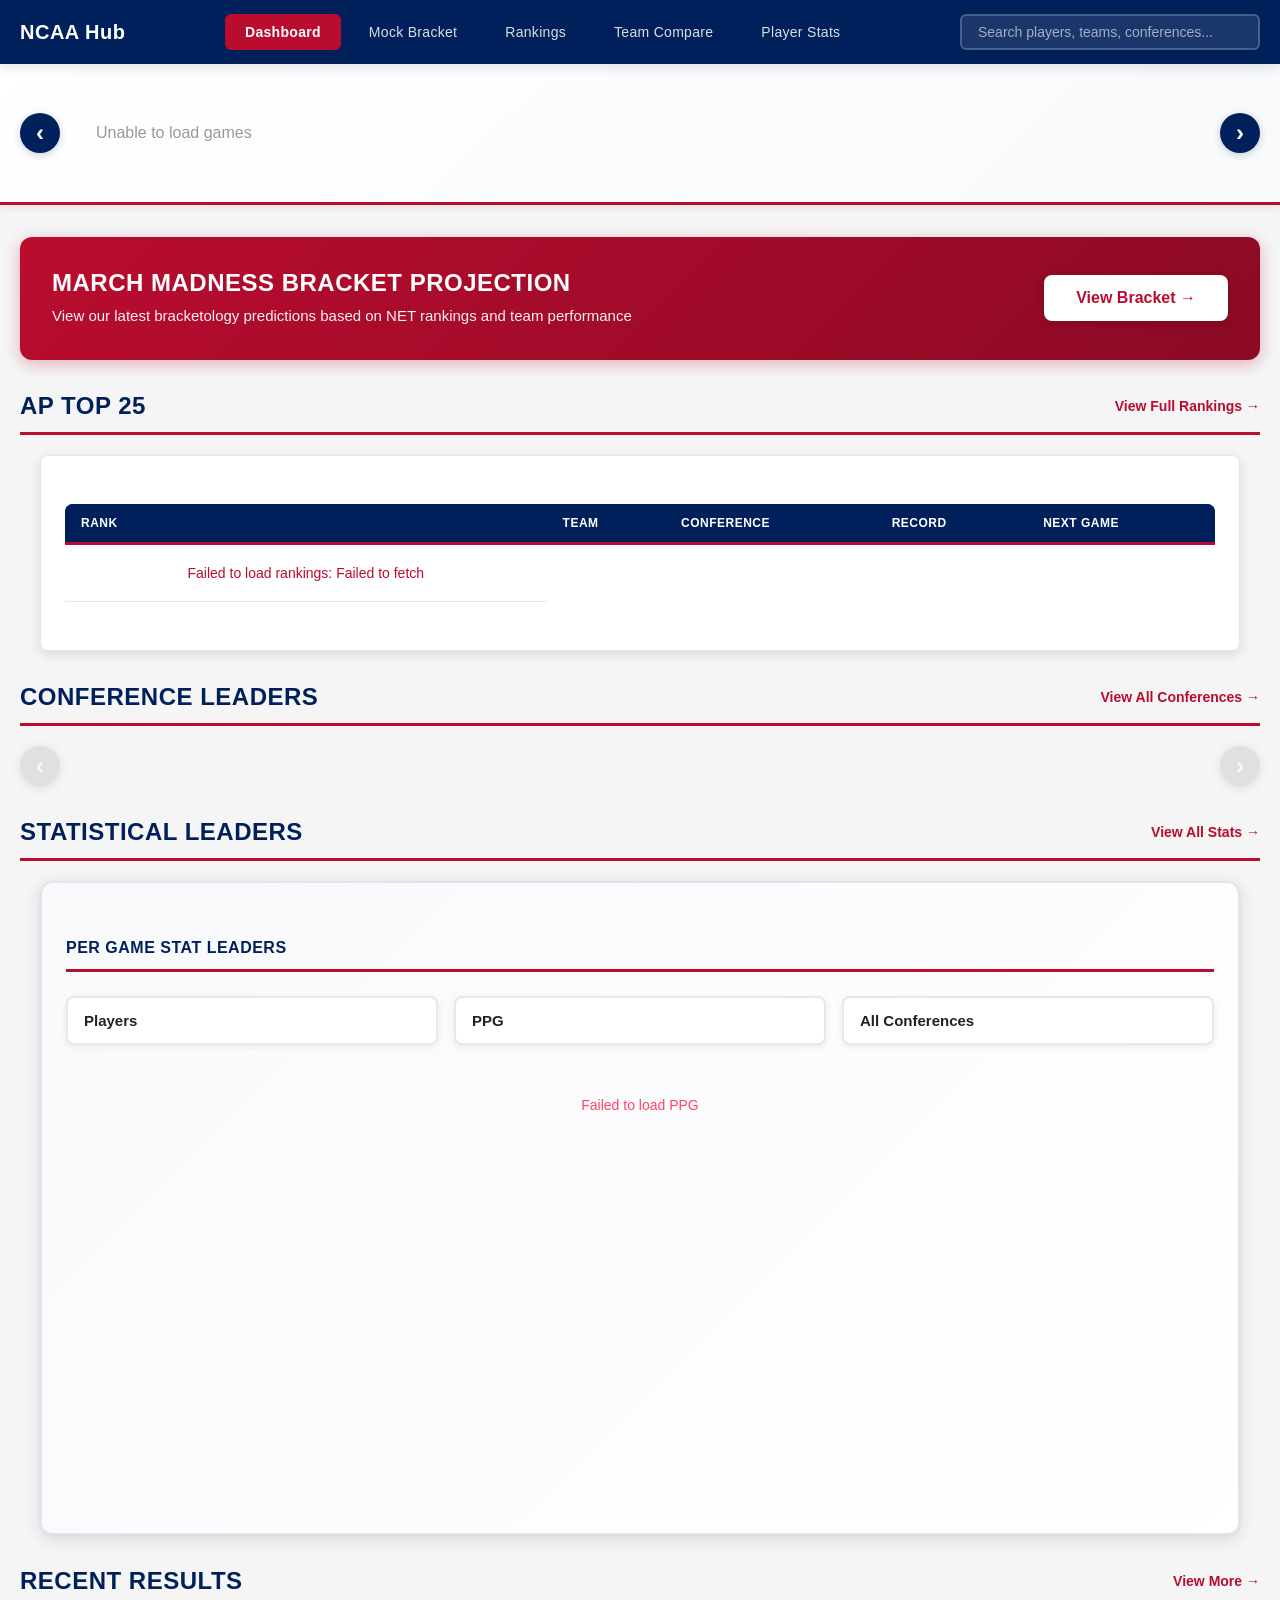
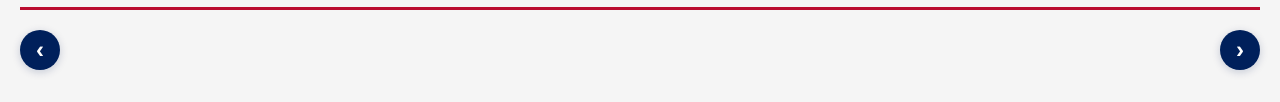
<file: public/index.html>
<!DOCTYPE html>
<html>
    <head>
        <meta charset="UTF-8">
        <meta name="viewport" content="width=device-width, initial-scale=1.0">
        <title>NCAA Division 1 Basketball 2025-26</title>
    </head>
    <body style="visibility: hidden;">
        <!-- Loading Overlay -->
        <div id="page-loading-overlay" class="page-loading-overlay">
            <div class="page-loading-content">
                <div class="page-loading-spinner"></div>
                <div class="page-loading-text">Loading dashboard...</div>
            </div>
        </div>

        <nav class="navbar">
            <div class="navbar-container">
                <div class="navbar-brand">
                    <span class="brand-text">NCAA Hub</span>
                </div>
                <div class="navbar-menu">
                    <a href="#" class="nav-item active">Dashboard</a>
                    <a href="#" id="bracket-link" class="nav-item">Mock Bracket</a>
                    <a href="#" class="nav-item">Rankings</a>
                    <a href="#" class="nav-item">Team Compare</a>
                    <a href="#" class="nav-item">Player Stats</a>
                </div>
                <div class="navbar-search">
                    <div class="unified-search-wrapper">
                        <input type="text" id="unified-search" placeholder="Search players, teams, conferences..." autocomplete="off">
                        <div id="unified-search-results" class="unified-dropdown"></div>
                    </div>
                </div>
            </div>
        </nav>

        <!-- Hero Section: Today's Games -->
        <div id="hero-section" class="hero-section">
            <div class="hero-container">
                <div class="games-scroll-wrapper">
                    <button class="scroll-arrow scroll-arrow-left" id="today-scroll-left">‹</button>
                    <div id="todays-games-container" class="todays-games-scroll"></div>
                    <button class="scroll-arrow scroll-arrow-right" id="today-scroll-right">›</button>
                </div>
            </div>
        </div>

        <!-- Bracketology Promo Card -->
        <div id="bracket-promo" class="bracket-promo-card">
            <div class="promo-content">
                <div class="promo-text">
                    <h3>March Madness Bracket Projection</h3>
                    <p>View our latest bracketology predictions based on NET rankings and team performance</p>
                </div>
                <button id="promo-bracket-btn" class="promo-button">View Bracket →</button>
            </div>
        </div>

        <!-- Top 25 Section with Header -->
        <div class="section-container">
            <div class="section-header">
                <div class="section-title-wrapper">
                    <h2 class="section-title">AP Top 25</h2>
                </div>
                <a href="#" class="view-all-link">View Full Rankings →</a>
            </div>
            <div id="top25-panel"></div>
        </div>

        <!-- Conference Standings Preview -->
        <div id="conference-preview" class="section-container">
            <div class="section-header">
                <div class="section-title-wrapper">
                    <h2 class="section-title">Conference Leaders</h2>
                </div>
                <a href="#" class="view-all-link">View All Conferences →</a>
            </div>
            <div class="games-scroll-wrapper">
                <button class="scroll-arrow scroll-arrow-left" id="conference-scroll-left">‹</button>
                <div id="conference-preview-grid" class="conference-scroll"></div>
                <button class="scroll-arrow scroll-arrow-right" id="conference-scroll-right">›</button>
            </div>
        </div>

        <!-- Top Players Section with Header -->
        <div class="section-container">
            <div class="section-header">
                <div class="section-title-wrapper">
                    <h2 class="section-title">Statistical Leaders</h2>
                </div>
                <a href="#" class="view-all-link">View All Stats →</a>
            </div>
            <div id="top-players-panel"></div>
        </div>

        <!-- Player Stats Promo Card (shown when carousel is hidden on small screens) -->
        <div id="player-stats-promo" class="player-stats-promo-card" style="display: none;">
            <div class="promo-content">
                <div class="promo-text">
                    <h3>Player Statistical Leaders</h3>
                    <p>View complete per-game stat leaders across all categories including points, assists, rebounds, and more</p>
                </div>
                <button id="promo-player-stats-btn" class="promo-button">View Player Stats →</button>
            </div>
        </div>

        <!-- Recent Games Section -->
        <div id="recent-games-section" class="section-container">
            <div class="section-header">
                <div class="section-title-wrapper">
                    <h2 class="section-title">Recent Results</h2>
                </div>
                <a href="#" class="view-all-link">View More →</a>
            </div>
            <div class="games-scroll-wrapper">
                <button class="scroll-arrow scroll-arrow-left" id="recent-scroll-left">‹</button>
                <div id="recent-games-container" class="recent-games-scroll"></div>
                <button class="scroll-arrow scroll-arrow-right" id="recent-scroll-right">›</button>
            </div>
        </div>

        <!-- Dynamic Content Areas -->
        <div id="pg_stats"></div>
        <div id="conference_standings" style="display: none;"></div>
        
        <!-- NET Rankings Section (Hidden by default) -->
        <div id="net-rankings-section" class="section-container" style="display: none;">
        </div>

        <link rel="stylesheet" href="./style.css?v=3">
        <script type="module" src="../src/main.js?v=3"></script>
    </body>
</html>
</file>
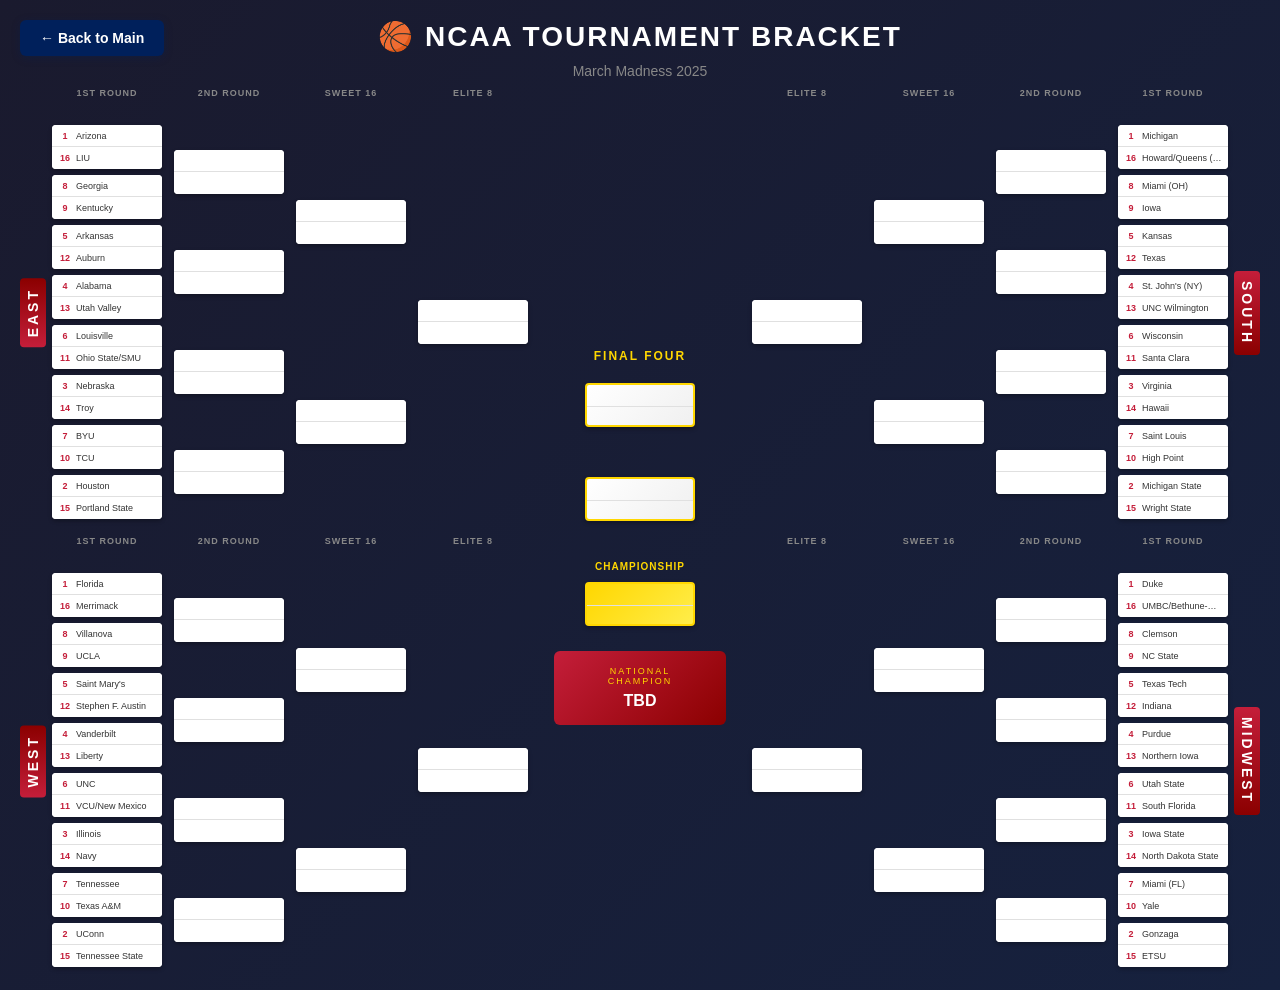
<file: public/bracket.html>
<!DOCTYPE html>
    <html>
    <head>
    <meta charset="UTF-8">
    <title>NCAA Tournament Bracket</title>
    <style>
    * {
        box-sizing: border-box;
        margin: 0;
        padding: 0;
    }

    body {
        font-family: 'Helvetica Neue', Arial, sans-serif;
        background: linear-gradient(135deg, #1a1a2e 0%, #16213e 100%);
        min-height: 100vh;
        padding: 20px;
        color: #fff;
    }

    h1 {
        text-align: center;
        font-size: 28px;
        font-weight: 700;
        margin-bottom: 10px;
        text-transform: uppercase;
        letter-spacing: 2px;
        color: #fff;
    }

    .subtitle {
        text-align: center;
        font-size: 14px;
        color: #888;
        margin-bottom: 25px;
    }

    .back-button {
        display: inline-block;
        position: absolute;
        top: 20px;
        left: 20px;
        padding: 10px 20px;
        background: #00205B;
        color: #FFFFFF;
        text-decoration: none;
        font-weight: 600;
        font-size: 14px;
        border-radius: 6px;
        transition: all 0.2s ease;
        box-shadow: 0 2px 8px rgba(0, 32, 91, 0.3);
    }

    .back-button:hover {
        background: #001740;
        transform: translateY(-2px);
        box-shadow: 0 4px 12px rgba(0, 32, 91, 0.4);
    }

    .bracket-container {
        display: flex;
        justify-content: center;
        align-items: center;
        gap: 0;
        max-width: 1800px;
        margin: 0 auto;
    }

    .side {
        display: flex;
        flex-direction: column;
        gap: 30px;
    }

    .region {
        display: flex;
        flex-direction: row;
        align-items: center;
    }

    .region-label {
        writing-mode: vertical-rl;
        text-orientation: mixed;
        font-weight: 700;
        font-size: 14px;
        text-transform: uppercase;
        letter-spacing: 3px;
        padding: 10px 5px;
        background: linear-gradient(180deg, #c41e3a, #8b0000);
        color: white;
        display: flex;
        align-items: center;
        justify-content: center;
        border-radius: 4px;
    }

    .region.left .region-label {
        transform: rotate(180deg);
    }

    .round {
        display: flex;
        flex-direction: column;
        justify-content: center;
        position: relative;
    }

    .round-header {
        text-align: center;
        font-size: 9px;
        font-weight: 600;
        text-transform: uppercase;
        color: #888;
        letter-spacing: 1px;
        position: absolute;
        top: -16px;
        left: 0;
        right: 0;
    }

    .game {
        background: #fff;
        border-radius: 4px;
        margin: 0 6px;
        box-shadow: 0 2px 4px rgba(0,0,0,0.3);
        width: 130px;
        height: 44px;
        flex-shrink: 0;
    }

    .team {
        display: flex;
        align-items: center;
        padding: 4px 6px;
        border-bottom: 1px solid #e0e0e0;
        height: 22px;
        color: #333;
        background: #fff;
    }

    .team:first-child {
        border-radius: 4px 4px 0 0;
    }

    .team:last-child {
        border-bottom: none;
        border-radius: 0 0 4px 4px;
    }

    .seed {
        min-width: 18px;
        width: 18px;
        font-weight: 700;
        font-size: 11px;
        color: #c41e3a;
        text-align: center;
        flex-shrink: 0;
    }

    .name {
        flex: 1;
        font-size: 11px;
        font-weight: 500;
        color: #333;
        white-space: nowrap;
        overflow: hidden;
        text-overflow: ellipsis;
        margin-left: 4px;
    }

    /* R64: 8 games, base spacing */
    .r64 {
        padding-top: 18px;
    }
    .r64 .game {
        margin-top: 3px;
        margin-bottom: 3px;
    }

    /* R32: 4 games, each centered between 2 R64 games */
    /* R64 block = 44 + 6 = 50px, so 2 blocks = 100px */
    /* R32 needs (100 - 44)/2 = 28px margin each side */
    .r32 {
        padding-top: 18px;
    }
    .r32 .game {
        margin-top: 28px;
        margin-bottom: 28px;
    }

    /* S16: 2 games, each centered between 2 R32 games */
    /* R32 block = 44 + 56 = 100px, so 2 blocks = 200px */
    /* S16 needs (200 - 44)/2 = 78px margin each side */
    .s16 {
        padding-top: 18px;
    }
    .s16 .game {
        margin-top: 78px;
        margin-bottom: 78px;
    }

    /* E8: 1 game, centered between 2 S16 games */
    /* S16 block = 44 + 156 = 200px, so 2 blocks = 400px */
    /* E8 needs (400 - 44)/2 = 178px margin each side */
    .e8 {
        padding-top: 18px;
    }
    .e8 .game {
        margin-top: 178px;
        margin-bottom: 178px;
    }

    /* Final Four section */
    .final-four {
        display: flex;
        flex-direction: column;
        justify-content: center;
        align-items: center;
        padding: 0 20px;
        min-width: 180px;
    }

    .ff-label {
        font-size: 12px;
        font-weight: 700;
        text-transform: uppercase;
        letter-spacing: 2px;
        margin-bottom: 20px;
        color: #ffd700;
        text-align: center;
    }

    .ff-matchups {
        display: flex;
        flex-direction: column;
        gap: 50px;
        align-items: center;
    }

    .ff-game {
        width: 150px;
        height: 44px;
        background: linear-gradient(135deg, #fff 0%, #f0f0f0 100%);
        border: 2px solid #ffd700;
        margin: 0;
    }

    .ff-game .team {
        background: transparent;
    }

    .championship {
        margin-top: 40px;
        text-align: center;
        display: flex;
        flex-direction: column;
        align-items: center;
    }

    .champ-label {
        font-size: 10px;
        font-weight: 700;
        text-transform: uppercase;
        letter-spacing: 1px;
        margin-bottom: 10px;
        color: #ffd700;
    }

    .championship-game {
        width: 150px;
        height: 44px;
        background: linear-gradient(135deg, #ffd700 0%, #ffed4a 100%);
        border: 2px solid #ffd700;
        margin: 0;
    }

    .championship-game .team {
        background: transparent;
    }

    .champion-box {
        margin-top: 25px;
        padding: 15px 30px;
        background: linear-gradient(135deg, #c41e3a, #8b0000);
        border-radius: 6px;
        text-align: center;
    }

    .champion-title {
        font-size: 9px;
        text-transform: uppercase;
        letter-spacing: 2px;
        color: #ffd700;
        margin-bottom: 6px;
    }

    .champion-name {
        font-size: 16px;
        font-weight: 700;
        color: #fff;
    }

    @media (max-width: 1400px) {
        .game {
            width: 110px;
        }
        .name {
            font-size: 9px;
        }
        .seed {
            font-size: 9px;
            min-width: 14px;
            width: 14px;
        }
    }
    </style>
    </head>
    <body>

    <a href="index.html" class="back-button">← Back to Main</a>
    <h1>🏀 NCAA Tournament Bracket</h1>
    <p class="subtitle">March Madness 2025</p>

    <div class="bracket-container">
        <!-- LEFT SIDE -->
        <div class="side">
            <div class="region left">
                <div class="region-label">East</div>
                <div class="round r64">
                    <div class="round-header">1st Round</div>
                    <div class="game">
                <div class="team"><span class="seed">1</span><span class="name">Arizona</span></div>
                <div class="team"><span class="seed">16</span><span class="name">LIU</span></div>
            </div>
<div class="game">
                <div class="team"><span class="seed">8</span><span class="name">Georgia</span></div>
                <div class="team"><span class="seed">9</span><span class="name">Kentucky</span></div>
            </div>
<div class="game">
                <div class="team"><span class="seed">5</span><span class="name">Arkansas</span></div>
                <div class="team"><span class="seed">12</span><span class="name">Auburn</span></div>
            </div>
<div class="game">
                <div class="team"><span class="seed">4</span><span class="name">Alabama</span></div>
                <div class="team"><span class="seed">13</span><span class="name">Utah Valley</span></div>
            </div>
<div class="game">
                <div class="team"><span class="seed">6</span><span class="name">Louisville</span></div>
                <div class="team"><span class="seed">11</span><span class="name">Ohio State/SMU</span></div>
            </div>
<div class="game">
                <div class="team"><span class="seed">3</span><span class="name">Nebraska</span></div>
                <div class="team"><span class="seed">14</span><span class="name">Troy</span></div>
            </div>
<div class="game">
                <div class="team"><span class="seed">7</span><span class="name">BYU</span></div>
                <div class="team"><span class="seed">10</span><span class="name">TCU</span></div>
            </div>
<div class="game">
                <div class="team"><span class="seed">2</span><span class="name">Houston</span></div>
                <div class="team"><span class="seed">15</span><span class="name">Portland State</span></div>
            </div>
                </div>
                <div class="round r32">
                    <div class="round-header">2nd Round</div>
                    <div class="game">
                <div class="team"><span class="seed"></span><span class="name"></span></div>
                <div class="team"><span class="seed"></span><span class="name"></span></div>
            </div>
<div class="game">
                <div class="team"><span class="seed"></span><span class="name"></span></div>
                <div class="team"><span class="seed"></span><span class="name"></span></div>
            </div>
<div class="game">
                <div class="team"><span class="seed"></span><span class="name"></span></div>
                <div class="team"><span class="seed"></span><span class="name"></span></div>
            </div>
<div class="game">
                <div class="team"><span class="seed"></span><span class="name"></span></div>
                <div class="team"><span class="seed"></span><span class="name"></span></div>
            </div>
                </div>
                <div class="round s16">
                    <div class="round-header">Sweet 16</div>
                    <div class="game">
                <div class="team"><span class="seed"></span><span class="name"></span></div>
                <div class="team"><span class="seed"></span><span class="name"></span></div>
            </div>
<div class="game">
                <div class="team"><span class="seed"></span><span class="name"></span></div>
                <div class="team"><span class="seed"></span><span class="name"></span></div>
            </div>
                </div>
                <div class="round e8">
                    <div class="round-header">Elite 8</div>
                    <div class="game">
                <div class="team"><span class="seed"></span><span class="name"></span></div>
                <div class="team"><span class="seed"></span><span class="name"></span></div>
            </div>
                </div>
            </div>
            
            <div class="region left">
                <div class="region-label">West</div>
                <div class="round r64">
                    <div class="round-header">1st Round</div>
                    <div class="game">
                <div class="team"><span class="seed">1</span><span class="name">Florida</span></div>
                <div class="team"><span class="seed">16</span><span class="name">Merrimack</span></div>
            </div>
<div class="game">
                <div class="team"><span class="seed">8</span><span class="name">Villanova</span></div>
                <div class="team"><span class="seed">9</span><span class="name">UCLA</span></div>
            </div>
<div class="game">
                <div class="team"><span class="seed">5</span><span class="name">Saint Mary's</span></div>
                <div class="team"><span class="seed">12</span><span class="name">Stephen F. Austin</span></div>
            </div>
<div class="game">
                <div class="team"><span class="seed">4</span><span class="name">Vanderbilt</span></div>
                <div class="team"><span class="seed">13</span><span class="name">Liberty</span></div>
            </div>
<div class="game">
                <div class="team"><span class="seed">6</span><span class="name">UNC</span></div>
                <div class="team"><span class="seed">11</span><span class="name">VCU/New Mexico</span></div>
            </div>
<div class="game">
                <div class="team"><span class="seed">3</span><span class="name">Illinois</span></div>
                <div class="team"><span class="seed">14</span><span class="name">Navy</span></div>
            </div>
<div class="game">
                <div class="team"><span class="seed">7</span><span class="name">Tennessee</span></div>
                <div class="team"><span class="seed">10</span><span class="name">Texas A&M</span></div>
            </div>
<div class="game">
                <div class="team"><span class="seed">2</span><span class="name">UConn</span></div>
                <div class="team"><span class="seed">15</span><span class="name">Tennessee State</span></div>
            </div>
                </div>
                <div class="round r32">
                    <div class="round-header">2nd Round</div>
                    <div class="game">
                <div class="team"><span class="seed"></span><span class="name"></span></div>
                <div class="team"><span class="seed"></span><span class="name"></span></div>
            </div>
<div class="game">
                <div class="team"><span class="seed"></span><span class="name"></span></div>
                <div class="team"><span class="seed"></span><span class="name"></span></div>
            </div>
<div class="game">
                <div class="team"><span class="seed"></span><span class="name"></span></div>
                <div class="team"><span class="seed"></span><span class="name"></span></div>
            </div>
<div class="game">
                <div class="team"><span class="seed"></span><span class="name"></span></div>
                <div class="team"><span class="seed"></span><span class="name"></span></div>
            </div>
                </div>
                <div class="round s16">
                    <div class="round-header">Sweet 16</div>
                    <div class="game">
                <div class="team"><span class="seed"></span><span class="name"></span></div>
                <div class="team"><span class="seed"></span><span class="name"></span></div>
            </div>
<div class="game">
                <div class="team"><span class="seed"></span><span class="name"></span></div>
                <div class="team"><span class="seed"></span><span class="name"></span></div>
            </div>
                </div>
                <div class="round e8">
                    <div class="round-header">Elite 8</div>
                    <div class="game">
                <div class="team"><span class="seed"></span><span class="name"></span></div>
                <div class="team"><span class="seed"></span><span class="name"></span></div>
            </div>
                </div>
            </div>
        </div>

        <!-- FINAL FOUR CENTER -->
        <div class="final-four">
            <div class="ff-label">Final Four</div>
            <div class="ff-matchups">
                <div class="game ff-game">
                <div class="team"><span class="seed"></span><span class="name"></span></div>
                <div class="team"><span class="seed"></span><span class="name"></span></div>
            </div>
                <div class="game ff-game">
                <div class="team"><span class="seed"></span><span class="name"></span></div>
                <div class="team"><span class="seed"></span><span class="name"></span></div>
            </div>
            </div>
            <div class="championship">
                <div class="champ-label">Championship</div>
                <div class="game championship-game">
                <div class="team"><span class="seed"></span><span class="name"></span></div>
                <div class="team"><span class="seed"></span><span class="name"></span></div>
            </div>
            </div>
            <div class="champion-box">
                <div class="champion-title">National Champion</div>
                <div class="champion-name">TBD</div>
            </div>
        </div>

        <!-- RIGHT SIDE -->
        <div class="side">
            <div class="region right">
                <div class="round e8">
                    <div class="round-header">Elite 8</div>
                    <div class="game">
                <div class="team"><span class="seed"></span><span class="name"></span></div>
                <div class="team"><span class="seed"></span><span class="name"></span></div>
            </div>
                </div>
                <div class="round s16">
                    <div class="round-header">Sweet 16</div>
                    <div class="game">
                <div class="team"><span class="seed"></span><span class="name"></span></div>
                <div class="team"><span class="seed"></span><span class="name"></span></div>
            </div>
<div class="game">
                <div class="team"><span class="seed"></span><span class="name"></span></div>
                <div class="team"><span class="seed"></span><span class="name"></span></div>
            </div>
                </div>
                <div class="round r32">
                    <div class="round-header">2nd Round</div>
                    <div class="game">
                <div class="team"><span class="seed"></span><span class="name"></span></div>
                <div class="team"><span class="seed"></span><span class="name"></span></div>
            </div>
<div class="game">
                <div class="team"><span class="seed"></span><span class="name"></span></div>
                <div class="team"><span class="seed"></span><span class="name"></span></div>
            </div>
<div class="game">
                <div class="team"><span class="seed"></span><span class="name"></span></div>
                <div class="team"><span class="seed"></span><span class="name"></span></div>
            </div>
<div class="game">
                <div class="team"><span class="seed"></span><span class="name"></span></div>
                <div class="team"><span class="seed"></span><span class="name"></span></div>
            </div>
                </div>
                <div class="round r64">
                    <div class="round-header">1st Round</div>
                    <div class="game">
                <div class="team"><span class="seed">1</span><span class="name">Michigan</span></div>
                <div class="team"><span class="seed">16</span><span class="name">Howard/Queens (NC)</span></div>
            </div>
<div class="game">
                <div class="team"><span class="seed">8</span><span class="name">Miami (OH)</span></div>
                <div class="team"><span class="seed">9</span><span class="name">Iowa</span></div>
            </div>
<div class="game">
                <div class="team"><span class="seed">5</span><span class="name">Kansas</span></div>
                <div class="team"><span class="seed">12</span><span class="name">Texas</span></div>
            </div>
<div class="game">
                <div class="team"><span class="seed">4</span><span class="name">St. John's (NY)</span></div>
                <div class="team"><span class="seed">13</span><span class="name">UNC Wilmington</span></div>
            </div>
<div class="game">
                <div class="team"><span class="seed">6</span><span class="name">Wisconsin</span></div>
                <div class="team"><span class="seed">11</span><span class="name">Santa Clara</span></div>
            </div>
<div class="game">
                <div class="team"><span class="seed">3</span><span class="name">Virginia</span></div>
                <div class="team"><span class="seed">14</span><span class="name">Hawaii</span></div>
            </div>
<div class="game">
                <div class="team"><span class="seed">7</span><span class="name">Saint Louis</span></div>
                <div class="team"><span class="seed">10</span><span class="name">High Point</span></div>
            </div>
<div class="game">
                <div class="team"><span class="seed">2</span><span class="name">Michigan State</span></div>
                <div class="team"><span class="seed">15</span><span class="name">Wright State</span></div>
            </div>
                </div>
                <div class="region-label">South</div>
            </div>
            
            <div class="region right">
                <div class="round e8">
                    <div class="round-header">Elite 8</div>
                    <div class="game">
                <div class="team"><span class="seed"></span><span class="name"></span></div>
                <div class="team"><span class="seed"></span><span class="name"></span></div>
            </div>
                </div>
                <div class="round s16">
                    <div class="round-header">Sweet 16</div>
                    <div class="game">
                <div class="team"><span class="seed"></span><span class="name"></span></div>
                <div class="team"><span class="seed"></span><span class="name"></span></div>
            </div>
<div class="game">
                <div class="team"><span class="seed"></span><span class="name"></span></div>
                <div class="team"><span class="seed"></span><span class="name"></span></div>
            </div>
                </div>
                <div class="round r32">
                    <div class="round-header">2nd Round</div>
                    <div class="game">
                <div class="team"><span class="seed"></span><span class="name"></span></div>
                <div class="team"><span class="seed"></span><span class="name"></span></div>
            </div>
<div class="game">
                <div class="team"><span class="seed"></span><span class="name"></span></div>
                <div class="team"><span class="seed"></span><span class="name"></span></div>
            </div>
<div class="game">
                <div class="team"><span class="seed"></span><span class="name"></span></div>
                <div class="team"><span class="seed"></span><span class="name"></span></div>
            </div>
<div class="game">
                <div class="team"><span class="seed"></span><span class="name"></span></div>
                <div class="team"><span class="seed"></span><span class="name"></span></div>
            </div>
                </div>
                <div class="round r64">
                    <div class="round-header">1st Round</div>
                    <div class="game">
                <div class="team"><span class="seed">1</span><span class="name">Duke</span></div>
                <div class="team"><span class="seed">16</span><span class="name">UMBC/Bethune-Cookman</span></div>
            </div>
<div class="game">
                <div class="team"><span class="seed">8</span><span class="name">Clemson</span></div>
                <div class="team"><span class="seed">9</span><span class="name">NC State</span></div>
            </div>
<div class="game">
                <div class="team"><span class="seed">5</span><span class="name">Texas Tech</span></div>
                <div class="team"><span class="seed">12</span><span class="name">Indiana</span></div>
            </div>
<div class="game">
                <div class="team"><span class="seed">4</span><span class="name">Purdue</span></div>
                <div class="team"><span class="seed">13</span><span class="name">Northern Iowa</span></div>
            </div>
<div class="game">
                <div class="team"><span class="seed">6</span><span class="name">Utah State</span></div>
                <div class="team"><span class="seed">11</span><span class="name">South Florida</span></div>
            </div>
<div class="game">
                <div class="team"><span class="seed">3</span><span class="name">Iowa State</span></div>
                <div class="team"><span class="seed">14</span><span class="name">North Dakota State</span></div>
            </div>
<div class="game">
                <div class="team"><span class="seed">7</span><span class="name">Miami (FL)</span></div>
                <div class="team"><span class="seed">10</span><span class="name">Yale</span></div>
            </div>
<div class="game">
                <div class="team"><span class="seed">2</span><span class="name">Gonzaga</span></div>
                <div class="team"><span class="seed">15</span><span class="name">ETSU</span></div>
            </div>
                </div>
                <div class="region-label">Midwest</div>
            </div>
        </div>
    </div>

    </body>
    </html>
</file>
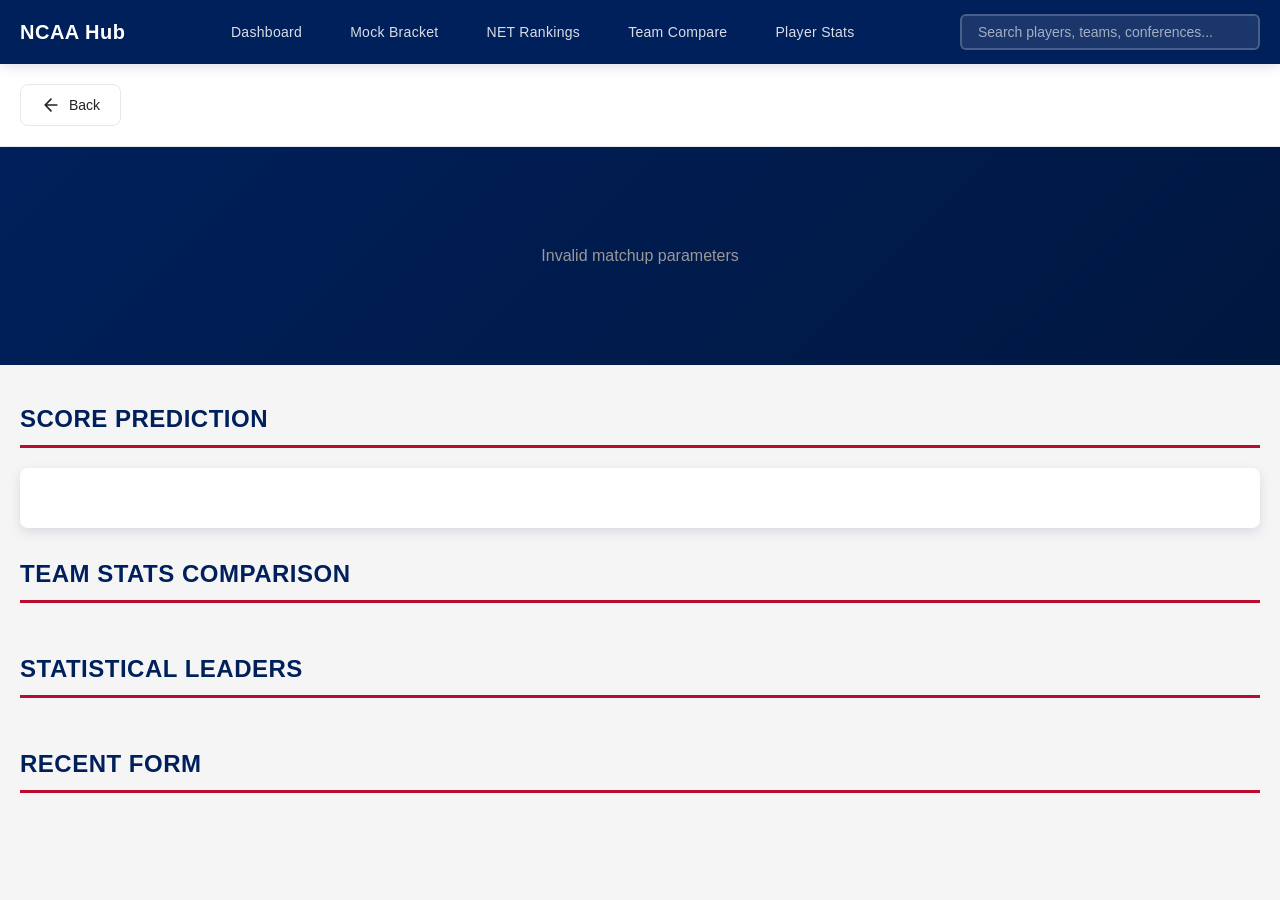
<file: public/matchup.html>
<!DOCTYPE html>
<html>
    <head>
        <meta charset="UTF-8">
        <meta name="viewport" content="width=device-width, initial-scale=1.0">
        <title>Game Matchup - NCAA Hub</title>
        <link rel="stylesheet" href="style.css">
    </head>
    <body>
        <nav class="navbar">
            <div class="navbar-container">
                <div class="navbar-brand">
                    <span class="brand-text">NCAA Hub</span>
                </div>
                <div class="navbar-menu">
                    <a href="index.html" class="nav-item">Dashboard</a>
                    <a href="bracket.html" id="bracket-link" class="nav-item">Mock Bracket</a>
                    <a href="#" class="nav-item">NET Rankings</a>
                    <a href="#" class="nav-item">Team Compare</a>
                    <a href="#" class="nav-item">Player Stats</a>
                </div>
                <div class="navbar-search">
                    <div class="unified-search-wrapper">
                        <input type="text" id="unified-search" placeholder="Search players, teams, conferences..." autocomplete="off">
                        <div id="unified-search-results" class="unified-dropdown"></div>
                    </div>
                </div>
            </div>
        </nav>

        <!-- Back Button -->
        <div class="page-header">
            <div class="container">
                <button class="back-button" onclick="window.history.back()">
                    <svg xmlns="http://www.w3.org/2000/svg" width="20" height="20" viewBox="0 0 24 24" fill="none" stroke="currentColor" stroke-width="2" stroke-linecap="round" stroke-linejoin="round">
                        <path d="M19 12H5M12 19l-7-7 7-7"/>
                    </svg>
                    Back
                </button>
            </div>
        </div>

        <!-- Matchup Header -->
        <div class="matchup-header" id="matchup-header">
            <!-- Dynamically populated -->
        </div>

        <!-- Game Prediction Section -->
        <div class="section-container">
            <div class="section-header">
                <div class="section-title-wrapper">
                    <h2 class="section-title">Score Prediction</h2>
                </div>
            </div>
            <div id="prediction-container" class="matchup-prediction-container">
                <!-- Dynamically populated -->
            </div>
        </div>

        <!-- Team Stats Comparison -->
        <div class="section-container">
            <div class="section-header">
                <div class="section-title-wrapper">
                    <h2 class="section-title">Team Stats Comparison</h2>
                </div>
            </div>
            <div id="stats-comparison-container" class="stats-comparison-grid">
                <!-- Dynamically populated -->
            </div>
        </div>

        <!-- Statistical Leaders -->
        <div class="section-container">
            <div class="section-header">
                <div class="section-title-wrapper">
                    <h2 class="section-title">Statistical Leaders</h2>
                </div>
            </div>
            <div id="stat-leaders-container" class="stat-leaders-grid">
                <!-- Dynamically populated -->
            </div>
        </div>

        <!-- Recent Form -->
        <div class="section-container">
            <div class="section-header">
                <div class="section-title-wrapper">
                    <h2 class="section-title">Recent Form</h2>
                </div>
            </div>
            <div id="recent-form-container" class="recent-form-grid">
                <!-- Dynamically populated -->
            </div>
        </div>

        <link rel="stylesheet" href="style.css">
        <script type="module" src="../src/main.js"></script>
        <script type="module">
            import { renderMatchupDetails } from '../src/components/matchup/renderMatchupDetails.js';
            
            // Get game info from URL parameters
            const urlParams = new URLSearchParams(window.location.search);
            const team1 = urlParams.get('team1');
            const team2 = urlParams.get('team2');
            const date = urlParams.get('date');
            const location = urlParams.get('location');
            
            if (team1 && team2) {
                renderMatchupDetails(team1, team2, date, location);
            } else {
                document.getElementById('matchup-header').innerHTML = 
                    '<div style="text-align: center; padding: 40px; color: #999;">Invalid matchup parameters</div>';
            }
        </script>
    </body>
</html>
</file>
<file: public/style.css>
/* ========================================
   NCAA THEMED CSS VARIABLES & RESET
   Color Palette from NCAA.com
   ======================================== */

:root {
    /* Primary NCAA Colors */
    --ncaa-blue: #00205B;
    --ncaa-blue-dark: #001740;
    --ncaa-blue-light: #003087;
    --ncaa-red: #BA0C2F;
    --ncaa-red-dark: #8B0A24;
    --ncaa-gold: #C4A000;
    
    /* Neutral Colors */
    --ncaa-white: #FFFFFF;
    --ncaa-gray-100: #F5F5F5;
    --ncaa-gray-200: #E8E8E8;
    --ncaa-gray-300: #CCCCCC;
    --ncaa-gray-400: #999999;
    --ncaa-gray-500: #666666;
    --ncaa-gray-600: #444444;
    --ncaa-gray-700: #333333;
    --ncaa-gray-800: #222222;
    --ncaa-gray-900: #111111;
    
    /* Semantic Colors */
    --primary-color: var(--ncaa-blue);
    --primary-light: var(--ncaa-blue-light);
    --primary-dark: var(--ncaa-blue-dark);
    --accent-color: var(--ncaa-red);
    --accent-dark: var(--ncaa-red-dark);
    --highlight-color: var(--ncaa-gold);
    
    /* Background Colors */
    --bg-primary: var(--ncaa-white);
    --bg-secondary: var(--ncaa-gray-100);
    --bg-card: var(--ncaa-white);
    --bg-dark: var(--ncaa-blue-dark);
    
    /* Text Colors */
    --text-primary: var(--ncaa-gray-800);
    --text-secondary: var(--ncaa-gray-500);
    --text-light: var(--ncaa-white);
    --text-accent: var(--ncaa-blue);
    
    /* Border & Shadow */
    --border-color: var(--ncaa-gray-200);
    --border-radius: 8px;
    --shadow-sm: 0 1px 3px rgba(0, 32, 91, 0.08);
    --shadow-md: 0 4px 12px rgba(0, 32, 91, 0.12);
    --shadow-lg: 0 8px 24px rgba(0, 32, 91, 0.16);
    
    /* Transitions */
    --transition-fast: 0.15s ease;
    --transition-normal: 0.25s ease;
}

* {
    margin: 0;
    padding: 0;
    box-sizing: border-box;
}

body {
    background: var(--bg-secondary);
    font-family: "Helvetica Neue", Helvetica, Arial, sans-serif;
    min-height: 100vh;
    padding: 0;
    color: var(--text-primary);
}

/* Modern Navigation Bar */
.navbar {
    background: var(--ncaa-blue);
    box-shadow: 0 2px 12px rgba(0, 32, 91, 0.15);
    position: sticky;
    top: 0;
    z-index: 1000;
}

.navbar-container {
    max-width: 1400px;
    margin: 0 auto;
    padding: 0 20px;
    display: flex;
    align-items: center;
    justify-content: space-between;
    height: 64px;
}

.navbar-brand {
    display: flex;
    align-items: center;
    gap: 10px;
    font-size: 20px;
    font-weight: 700;
    color: var(--ncaa-white);
    letter-spacing: 0.5px;
}

.brand-icon {
    font-size: 24px;
    line-height: 1;
}

.brand-text {
    font-weight: 700;
}

.navbar-menu {
    display: flex;
    align-items: center;
    gap: 8px;
}

.nav-item {
    padding: 10px 20px;
    color: rgba(255, 255, 255, 0.85);
    text-decoration: none;
    font-weight: 500;
    font-size: 14px;
    border-radius: 6px;
    transition: all 0.2s ease;
    letter-spacing: 0.3px;
}

.nav-item:hover {
    background: rgba(255, 255, 255, 0.1);
    color: var(--ncaa-white);
}

.nav-item.active {
    background: var(--ncaa-red);
    color: var(--ncaa-white);
    font-weight: 600;
}

/* Unified Search in Navbar */
.navbar-search {
    flex: 0 0 300px;
}

.unified-search-wrapper {
    position: relative;
}

#unified-search {
    width: 100%;
    padding: 8px 16px;
    border: 2px solid rgba(255, 255, 255, 0.2);
    border-radius: 6px;
    background: rgba(255, 255, 255, 0.1);
    color: var(--ncaa-white);
    font-size: 14px;
    transition: all 0.2s ease;
}

#unified-search::placeholder {
    color: rgba(255, 255, 255, 0.6);
}

#unified-search:focus {
    outline: none;
    background: rgba(255, 255, 255, 0.15);
    border-color: rgba(255, 255, 255, 0.4);
}

.unified-dropdown {
    position: absolute;
    top: 100%;
    left: 0;
    right: 0;
    margin-top: 8px;
    background: white;
    border-radius: 8px;
    box-shadow: 0 8px 24px rgba(0, 32, 91, 0.2);
    max-height: 400px;
    overflow-y: auto;
    display: none;
    z-index: 1000;
}

.unified-dropdown.active {
    display: block;
}

.search-category {
    padding: 8px 12px;
    font-size: 11px;
    font-weight: 700;
    text-transform: uppercase;
    letter-spacing: 1px;
    color: var(--ncaa-gray-500);
    background: var(--ncaa-gray-100);
    border-top: 1px solid var(--border-color);
}

.search-category:first-child {
    border-top: none;
    border-radius: 8px 8px 0 0;
}

.search-result-item {
    padding: 10px 16px;
    cursor: pointer;
    transition: background 0.15s ease;
    color: var(--text-primary);
    font-size: 14px;
    border-bottom: 1px solid var(--ncaa-gray-100);
}

.search-result-item:hover {
    background: var(--ncaa-gray-100);
    color: var(--ncaa-blue);
}

.search-result-item:last-child {
    border-bottom: none;
}

/* Hero Section */
.hero-section {
    background: linear-gradient(135deg, #FFFFFF 0%, #F8F9FB 100%);
    border-bottom: 3px solid var(--ncaa-red);
    box-shadow: 0 2px 8px rgba(0, 32, 91, 0.1);
    margin-bottom: 32px;
}

.hero-container {
    max-width: 1400px;
    margin: 0 auto;
    padding: 32px 20px;
}

.games-summary {
    margin-bottom: 24px;
    display: flex;
    justify-content: center;
}

.games-count-card {
    background: linear-gradient(135deg, var(--ncaa-blue) 0%, var(--ncaa-blue-dark) 100%);
    color: white;
    padding: 24px 40px;
    border-radius: 12px;
    display: flex;
    align-items: center;
    justify-content: center;
    box-shadow: 0 4px 16px rgba(0, 32, 91, 0.3);
}

.games-info {
    display: flex;
    flex-direction: column;
    align-items: center;
    gap: 4px;
}

.games-count {
    font-size: 36px;
    font-weight: 800;
    line-height: 1;
}

.games-label {
    font-size: 14px;
    font-weight: 600;
    text-transform: uppercase;
    letter-spacing: 1px;
    opacity: 0.9;
}

/* Horizontal Scroll Wrapper with Arrows */
.games-scroll-wrapper {
    position: relative;
    display: flex;
    align-items: center;
    gap: 12px;
}

.scroll-arrow {
    background: var(--ncaa-blue);
    color: white;
    border: none;
    border-radius: 50%;
    width: 40px;
    height: 40px;
    font-size: 24px;
    cursor: pointer;
    transition: all 0.2s ease;
    flex-shrink: 0;
    display: flex;
    align-items: center;
    justify-content: center;
    box-shadow: 0 2px 8px rgba(0, 32, 91, 0.2);
    z-index: 10;
}

.scroll-arrow:hover {
    background: var(--ncaa-blue-dark);
    transform: scale(1.1);
}

.scroll-arrow:active {
    transform: scale(0.95);
}

.scroll-arrow:disabled {
    background: var(--ncaa-gray-300);
    cursor: not-allowed;
    opacity: 0.5;
}

.todays-games-scroll,
.recent-games-scroll,
.conference-scroll {
    display: flex;
    gap: 16px;
    overflow-x: auto;
    scroll-behavior: smooth;
    padding: 8px 4px;
    flex: 1;
    scrollbar-width: thin;
    scrollbar-color: var(--ncaa-blue) var(--ncaa-gray-100);
}

.todays-games-scroll::-webkit-scrollbar,
.recent-games-scroll::-webkit-scrollbar,
.conference-scroll::-webkit-scrollbar {
    height: 8px;
}

.todays-games-scroll::-webkit-scrollbar-track,
.recent-games-scroll::-webkit-scrollbar-track,
.conference-scroll::-webkit-scrollbar-track {
    background: var(--ncaa-gray-100);
    border-radius: 4px;
}

.todays-games-scroll::-webkit-scrollbar-thumb,
.recent-games-scroll::-webkit-scrollbar-thumb,
.conference-scroll::-webkit-scrollbar-thumb {
    background: var(--ncaa-blue);
    border-radius: 4px;
}

.todays-games-scroll::-webkit-scrollbar-thumb:hover,
.recent-games-scroll::-webkit-scrollbar-thumb:hover,
.conference-scroll::-webkit-scrollbar-thumb:hover {
    background: var(--ncaa-blue-dark);
}

.game-card {
    background: white;
    border-radius: 12px;
    padding: 20px;
    box-shadow: 0 2px 12px rgba(0, 32, 91, 0.08);
    transition: all 0.3s ease;
    border: 2px solid var(--ncaa-gray-100);
    min-width: 320px;
    flex-shrink: 0;
    display: flex;
    flex-direction: column;
    align-items: center;
    gap: 16px;
}

.game-card:hover {
    transform: translateY(-4px);
    box-shadow: 0 6px 20px rgba(0, 32, 91, 0.15);
    border-color: var(--ncaa-blue);
}

.game-matchup {
    display: flex;
    justify-content: space-between;
    align-items: center;
    width: 100%;
    gap: 12px;
    position: relative;
    padding-top: 8px;
}

.game-conference-indicator {
    position: absolute;
    top: -8px;
    left: 50%;
    transform: translateX(-50%);
    background: var(--ncaa-blue);
    color: white;
    font-size: 9px;
    font-weight: 700;
    text-transform: uppercase;
    padding: 3px 8px;
    border-radius: 10px;
    letter-spacing: 0.5px;
    box-shadow: 0 2px 4px rgba(0, 32, 91, 0.2);
    white-space: nowrap;
    z-index: 1;
}

.game-team-container {
    display: flex;
    flex-direction: column;
    align-items: center;
    gap: 8px;
    flex: 1;
}

.game-team-logo {
    width: 48px;
    height: 48px;
    object-fit: contain;
}

.game-team-logo-fallback {
    width: 48px;
    height: 48px;
    display: flex;
    align-items: center;
    justify-content: center;
    color: #999999;
}

.game-team-logo-fallback svg {
    width: 40px;
    height: 40px;
}

.game-team {
    font-size: 13px;
    font-weight: 700;
    color: var(--ncaa-blue);
    text-align: center;
    line-height: 1.3;
    min-height: 32px;
    display: flex;
    align-items: center;
    justify-content: center;
}

.game-team-record {
    font-size: 11px;
    font-weight: 600;
    color: var(--ncaa-gray-500);
    text-align: center;
    margin-top: 4px;
    line-height: 1.2;
    height: 14px;
}

.game-vs {
    font-size: 11px;
    font-weight: 700;
    color: var(--ncaa-gray-400);
    text-transform: uppercase;
    letter-spacing: 0.5px;
}

.game-location {
    font-size: 12px;
    color: var(--ncaa-gray-500);
    text-align: center;
    width: 100%;
    padding-top: 8px;
    border-top: 1px solid var(--ncaa-gray-100);
}

/* Game Forecast Thermometer Styles */
.game-forecast-container {
    width: 100%;
    margin-top: 16px;
    padding-top: 16px;
    border-top: 1px solid var(--ncaa-gray-100);
}

.game-forecast-title {
    font-size: 12px;
    font-weight: 700;
    color: var(--ncaa-gray-600);
    text-align: center;
    margin-bottom: 12px;
    text-transform: uppercase;
    letter-spacing: 0.5px;
}

.team-thermometer-wrapper {
    margin-bottom: 12px;
}

.team-thermometer-wrapper:last-child {
    margin-bottom: 0;
}

.thermometer-team-label {
    font-size: 11px;
    font-weight: 700;
    color: var(--ncaa-blue);
    margin-bottom: 6px;
}

.thermometer-container {
    position: relative;
    width: 100%;
}

.thermometer-track {
    position: relative;
    width: 100%;
    height: 32px;
    background: var(--ncaa-gray-100);
    border-radius: 16px;
    overflow: visible;
    margin-bottom: 28px;
}

.thermometer-range {
    position: absolute;
    height: 100%;
    border-radius: 16px;
    transition: all 0.3s ease;
}

.thermometer-marker {
    position: absolute;
    width: 3px;
    height: 100%;
    top: 0;
    transform: translateX(-50%);
    z-index: 3;
    border-radius: 2px;
    opacity: 0.9;
}

.thermometer-range-80 {
    opacity: 0.8;
}

.thermometer-range-50 {
    opacity: 0.9;
}

.thermometer-median {
    position: absolute;
    top: -4px;
    bottom: -4px;
    width: 3px;
    border-radius: 2px;
    z-index: 3;
    box-shadow: 0 2px 4px rgba(0, 0, 0, 0.2);
}

.thermometer-median-label {
    position: absolute;
    bottom: -22px;
    transform: translateX(-50%);
    font-size: 12px;
    font-weight: 700;
    z-index: 4;
    background: white;
    padding: 2px 6px;
    border-radius: 4px;
    box-shadow: 0 1px 3px rgba(0, 0, 0, 0.15);
}

.thermometer-scale {
    display: flex;
    justify-content: space-between;
    font-size: 10px;
    color: var(--ncaa-gray-400);
    margin-top: 4px;
}

.thermometer-scale-label {
    font-weight: 600;
}

.thermometer-legend {
    display: flex;
    flex-direction: column;
    gap: 4px;
    margin-top: 8px;
}

.legend-item {
    display: flex;
    align-items: center;
    gap: 6px;
    font-size: 9px;
    color: var(--ncaa-gray-500);
}

.legend-box {
    width: 16px;
    height: 10px;
    border-radius: 2px;
    display: inline-block;
}

.legend-marker-box {
    width: 3px;
    height: 10px;
    display: inline-block;
    margin: 0 6px;
    border-radius: 2px;
    vertical-align: middle;
}

/* Section Containers */
.section-container {
    max-width: 1400px;
    margin: 0 auto 32px auto;
    padding: 0 20px;
}

.section-header {
    display: flex;
    justify-content: space-between;
    align-items: center;
    margin-bottom: 20px;
    padding-bottom: 12px;
    border-bottom: 3px solid var(--ncaa-red);
}

.section-title-wrapper {
    display: flex;
    align-items: center;
}

.section-title {
    font-size: 24px;
    font-weight: 700;
    color: var(--ncaa-blue);
    text-transform: uppercase;
    letter-spacing: 0.5px;
}

.view-all-link {
    color: var(--ncaa-red);
    text-decoration: none;
    font-weight: 600;
    font-size: 14px;
    transition: all 0.2s ease;
}

.view-all-link:hover {
    color: var(--ncaa-red-dark);
    text-decoration: underline;
}

/* Bracketology Promo Card */
.bracket-promo-card {
    max-width: 1400px;
    margin: 0 auto 32px auto;
    padding: 0 20px;
}

.player-stats-promo-card {
    max-width: 1400px;
    margin: 0 auto 32px auto;
    padding: 0 20px;
}

.promo-content {
    background: linear-gradient(135deg, var(--ncaa-red) 0%, var(--ncaa-red-dark) 100%);
    color: white;
    padding: 32px;
    border-radius: 12px;
    display: flex;
    align-items: center;
    justify-content: space-between;
    gap: 24px;
    box-shadow: 0 4px 16px rgba(186, 12, 47, 0.3);
}

.promo-text {
    flex: 1;
}

.promo-text h3 {
    font-size: 24px;
    font-weight: 700;
    margin-bottom: 8px;
    text-transform: uppercase;
    letter-spacing: 0.5px;
}

.promo-text p {
    font-size: 15px;
    opacity: 0.95;
    line-height: 1.5;
}

.promo-button {
    padding: 14px 32px;
    background: white;
    color: var(--ncaa-red);
    border: none;
    border-radius: 8px;
    font-weight: 700;
    font-size: 16px;
    cursor: pointer;
    transition: all 0.2s ease;
    box-shadow: 0 2px 8px rgba(0, 0, 0, 0.2);
    flex-shrink: 0;
}

.promo-button:hover {
    transform: translateY(-2px);
    box-shadow: 0 4px 12px rgba(0, 0, 0, 0.3);
}

/* Conference Preview Cards */
.conference-card {
    background: white;
    border-radius: 12px;
    padding: 0;
    box-shadow: 0 2px 12px rgba(0, 32, 91, 0.08);
    transition: all 0.3s ease;
    border: 2px solid var(--ncaa-gray-100);
    min-width: 280px;
    flex-shrink: 0;
    overflow: hidden;
}

.conference-card:hover {
    transform: translateY(-4px);
    box-shadow: 0 6px 20px rgba(0, 32, 91, 0.15);
    border-color: var(--ncaa-blue);
}

.conference-name {
    font-size: 14px;
    font-weight: 800;
    color: white;
    background: linear-gradient(135deg, var(--ncaa-blue) 0%, #003d82 100%);
    padding: 14px 16px;
    text-transform: uppercase;
    letter-spacing: 1px;
    margin: 0;
}

.conference-team {
    display: flex;
    align-items: center;
    gap: 12px;
    padding: 12px 16px;
    border-bottom: 1px solid var(--ncaa-gray-100);
    transition: all 0.2s ease;
}

.conference-team:hover {
    background: rgba(0, 32, 91, 0.03);
}

.conference-team:last-child {
    border-bottom: none;
}

.conference-team-logo {
    width: 32px;
    height: 32px;
    object-fit: contain;
    flex-shrink: 0;
}

.conference-team-name {
    flex: 1;
    font-weight: 600;
    color: var(--text-primary);
    font-size: 13px;
}

.conference-team-record {
    font-size: 13px;
    font-weight: 700;
    color: var(--ncaa-blue);
    background: rgba(0, 32, 91, 0.08);
    padding: 4px 10px;
    border-radius: 8px;
    flex-shrink: 0;
}

.team-name {
    font-weight: 600;
    color: var(--text-primary);
}

.team-record {
    font-size: 13px;
    font-weight: 700;
    color: var(--ncaa-blue);
    background: rgba(0, 32, 91, 0.08);
    padding: 4px 10px;
    border-radius: 12px;
}

/* Recent Games Grid */
.recent-game-card {
    background: white;
    border-radius: 12px;
    padding: 20px;
    box-shadow: 0 2px 12px rgba(0, 32, 91, 0.08);
    border: 2px solid var(--ncaa-gray-100);
    min-width: 320px;
    flex-shrink: 0;
    transition: all 0.3s ease;
    display: flex;
    flex-direction: column;
    gap: 16px;
}

.recent-game-card:hover {
    transform: translateY(-4px);
    box-shadow: 0 6px 20px rgba(0, 32, 91, 0.15);
    border-color: var(--ncaa-blue);
}

.game-date {
    font-size: 11px;
    color: var(--ncaa-gray-500);
    text-align: center;
    font-weight: 700;
    text-transform: uppercase;
    letter-spacing: 0.5px;
}

.game-result {
    display: flex;
    justify-content: space-between;
    align-items: center;
    gap: 16px;
}

.game-result-team {
    flex: 1;
    text-align: center;
    display: flex;
    flex-direction: column;
    align-items: center;
    gap: 12px;
}

.result-team-logo {
    width: 56px;
    height: 56px;
    object-fit: contain;
}

.result-team-logo-fallback {
    width: 56px;
    height: 56px;
    display: flex;
    align-items: center;
    justify-content: center;
    color: #999999;
}

.result-team-logo-fallback svg {
    width: 48px;
    height: 48px;
}

.result-team-name {
    font-size: 13px;
    font-weight: 700;
    color: var(--ncaa-blue);
    line-height: 1.3;
}

.result-team-score {
    font-size: 28px;
    font-weight: 800;
    color: var(--text-primary);
}

.result-divider {
    font-size: 18px;
    font-weight: 300;
    color: var(--ncaa-gray-300);
}

.controls-container {
    display: grid;
    grid-template-columns: repeat(auto-fit, minmax(280px, 1fr));
    gap: 16px;
    margin-top: 24px;
    margin-bottom: 24px;
    max-width: 1200px;
    margin-left: auto;
    margin-right: auto;
    padding: 0 20px;
}

input[type="text"],
select {
    padding: 12px 16px;
    border-radius: var(--border-radius);
    border: 2px solid var(--border-color);
    background: var(--bg-card);
    font-size: 15px;
    font-weight: 500;
    color: var(--text-primary);
    transition: all var(--transition-normal);
    box-shadow: var(--shadow-sm);
    width: 100%;
}

input[type="text"] {
    cursor: text;
}

select {
    cursor: pointer;
    appearance: none;
    background-image: url("data:image/svg+xml;charset=UTF-8,%3csvg xmlns='http://www.w3.org/2000/svg' viewBox='0 0 24 24' fill='none' stroke='%2300205B' stroke-width='2' stroke-linecap='round' stroke-linejoin='round'%3e%3cpolyline points='6 9 12 15 18 9'%3e%3c/polyline%3e%3c/svg%3e");
    background-repeat: no-repeat;
    background-position: right 12px center;
    background-size: 18px;
    padding-right: 40px;
}

input[type="text"]:hover,
select:hover {
    border-color: var(--primary-color);
    box-shadow: var(--shadow-md);
}

input[type="text"]:focus,
select:focus {
    outline: none;
    border-color: var(--primary-color);
    box-shadow: 0 0 0 3px rgba(0, 32, 91, 0.15);
}

select option {
    padding: 8px;
    background: var(--bg-card);
    color: var(--text-primary);
}

.search-wrapper {
    position: relative;
}

.dropdown-menu {
    display: none;
    position: absolute;
    top: 100%;
    left: 0;
    right: 0;
    background: var(--bg-card);
    border: 2px solid var(--border-color);
    border-top: none;
    border-radius: 0 0 var(--border-radius) var(--border-radius);
    max-height: 300px;
    overflow-y: auto;
    box-shadow: var(--shadow-lg);
    z-index: 1000;
}

.dropdown-menu.active {
    display: block;
}

.dropdown-option {
    padding: 12px 16px;
    color: var(--text-primary);
    cursor: pointer;
    font-size: 15px;
    font-weight: 500;
    transition: all var(--transition-fast);
    border-bottom: 1px solid var(--border-color);
}

.dropdown-option:last-child {
    border-bottom: none;
}

.dropdown-option:hover {
    background: var(--ncaa-blue);
    color: var(--ncaa-white);
    padding-left: 20px;
}

.dropdown-option.highlighted {
    background: var(--ncaa-blue);
    color: var(--ncaa-white);
    font-weight: 600;
}

#pg_stats,
#conference_standings {
    max-width: 1200px;
    margin-left: auto;
    margin-right: auto;
    padding: 0 20px;
}

.loading-container {
    display: flex;
    justify-content: center;
    align-items: center;
    min-height: 300px;
}

.loading-spinner {
    width: 50px;
    height: 50px;
    border: 4px solid var(--border-color);
    border-top: 4px solid var(--ncaa-blue);
    border-radius: 50%;
    animation: spin 0.8s linear infinite;
}

@keyframes spin {
    0% {
        transform: rotate(0deg);
    }
    100% {
        transform: rotate(360deg);
    }
}

/* Top 25 Panel Styling */
#top25-panel {
    max-width: 1200px;
    margin-left: auto;
    margin-right: auto;
    background: var(--bg-card);
    border-radius: var(--border-radius);
    padding: 24px;
    box-shadow: var(--shadow-md);
    border: 1px solid var(--border-color);
    margin: 0 20px 24px 20px;
}

@media (min-width: 1240px) {
    #top25-panel {
        margin: 0 auto 24px auto;
    }
}

table {
    width: 100%;
    border-collapse: collapse;
}

table th {
    text-align: left;
    padding: 12px 16px;
    font-weight: 700;
    color: var(--ncaa-white);
    background: var(--ncaa-blue);
    border-bottom: 3px solid var(--ncaa-red);
    text-transform: uppercase;
    font-size: 12px;
    letter-spacing: 0.5px;
}

table th:first-child {
    border-radius: var(--border-radius) 0 0 0;
}

table th:last-child {
    border-radius: 0 var(--border-radius) 0 0;
}

table td {
    padding: 12px 16px;
    border-bottom: 1px solid var(--border-color);
    vertical-align: middle;
    color: var(--text-primary);
}

table tr {
    transition: background-color var(--transition-fast);
}

table tbody tr:hover {
    background-color: rgba(0, 32, 91, 0.04);
}

table tbody tr:nth-child(even) {
    background-color: var(--ncaa-gray-100);
}

table tbody tr:nth-child(even):hover {
    background-color: rgba(0, 32, 91, 0.08);
}

/* Top Players Carousel */
#top-players-panel {
    max-width: 1200px;
    margin-left: auto;
    margin-right: auto;
    margin-top: 0;
    margin-bottom: 24px;
    background: linear-gradient(135deg, #F8F9FB 0%, #FFFFFF 100%);
    border-radius: 12px;
    padding: 32px 24px;
    border: 2px solid #E1E4E8;
    box-shadow: 0 4px 16px rgba(0, 32, 91, 0.12), 0 1px 3px rgba(0, 0, 0, 0.06);
}

#top-players-panel div[style*="flex"] {
    display: flex;
    align-items: center;
    gap: 12px;
}

button {
    font-family: inherit;
    transition: all var(--transition-fast);
    cursor: pointer;
    border: none;
    background: var(--ncaa-blue);
    color: var(--ncaa-white);
    padding: 10px 20px;
    border-radius: var(--border-radius);
    font-weight: 600;
}

button:hover {
    background: var(--ncaa-blue-light);
}

button:disabled {
    opacity: 0.5;
    cursor: not-allowed;
    background: var(--ncaa-gray-400);
}

button:active:not(:disabled) {
    transform: scale(0.98);
}

/* Responsive layout constraints */
@media (max-width: 1200px) {
    body {
        padding: 0;
    }
    #pg_stats,
    #conference_standings,
    #top25-panel,
    #top-players-panel,
    .controls-container {
        max-width: 100%;
    }
}

@media (max-width: 992px) {
    #page-title {
        font-size: 24px;
        padding: 16px;
    }
    .controls-container {
        grid-template-columns: 1fr 1fr;
        gap: 12px;
    }
    table th, table td {
        padding: 10px 12px;
    }
}

@media (max-width: 768px) {
    .controls-container {
        grid-template-columns: 1fr;
        gap: 10px;
        padding: 0 16px;
    }
    #top25-panel,
    #top-players-panel {
        padding: 16px;
        margin: 0 16px 20px 16px;
        border-radius: 6px;
    }
    /* Hide the main carousel section on small screens */
    #top-players-panel {
        display: none;
    }
    /* Prevent flex/grid children from overflowing */
    #pg_stats > div,
    #conference_standings > div,
    #top25-panel > div,
    #top-players-panel > div {
        min-width: 0;
    }
    /* Enable horizontal scroll if a child overflows */
    #pg_stats,
    #conference_standings,
    #top25-panel,
    #top-players-panel {
        overflow-x: auto;
        padding: 0 16px;
    }
}

@media (max-width: 480px) {
    #page-title {
        font-size: 20px;
        padding: 14px;
    }
    input[type="text"],
    select {
        font-size: 14px;
        padding: 10px 14px;
    }
    table th {
        font-size: 11px;
        padding: 8px 10px;
    }
    table td {
        font-size: 13px;
        padding: 8px 10px;
    }
}

/* Generic safety: images and media scale down */
img, video {
    max-width: 100%;
    height: auto;
}

/* Flex/grid children can shrink safely */
[style*="display: flex"],
[style*="display: grid"] {
    min-width: 0;
}

/* NCAA Card Styles - for use in JavaScript components */
.ncaa-card {
    background: var(--bg-card);
    border-radius: var(--border-radius);
    box-shadow: var(--shadow-md);
    border: 1px solid var(--border-color);
    overflow: hidden;
}

.ncaa-card-header {
    background: var(--ncaa-blue);
    color: var(--ncaa-white);
    padding: 12px 16px;
    font-weight: 700;
    font-size: 14px;
    text-transform: uppercase;
    letter-spacing: 0.5px;
    border-bottom: 3px solid var(--ncaa-red);
}

.ncaa-card-body {
    padding: 16px;
}

.ncaa-section-title {
    font-size: 16px;
    font-weight: 700;
    color: var(--ncaa-blue);
    padding-bottom: 12px;
    margin-bottom: 16px;
    border-bottom: 3px solid var(--ncaa-red);
    text-transform: uppercase;
    letter-spacing: 0.5px;
}

.ncaa-badge {
    display: inline-flex;
    align-items: center;
    justify-content: center;
    min-width: 28px;
    height: 28px;
    padding: 0 8px;
    border-radius: 4px;
    background: var(--ncaa-blue);
    color: var(--ncaa-white);
    font-weight: 700;
    font-size: 12px;
}

.ncaa-badge-rank {
    width: 32px;
    height: 32px;
    border-radius: 50%;
    background: var(--ncaa-blue);
    color: var(--ncaa-white);
    display: flex;
    align-items: center;
    justify-content: center;
    font-weight: 800;
    font-size: 14px;
    box-shadow: var(--shadow-sm);
}

.ncaa-link {
    color: var(--ncaa-blue);
    text-decoration: none;
    font-weight: 600;
    cursor: pointer;
    transition: color var(--transition-fast);
}

.ncaa-link:hover {
    color: var(--ncaa-blue-light);
    text-decoration: underline;
}

/* Win/Loss indicators */
.win-indicator {
    color: #2E7D32;
    font-weight: 700;
}

.loss-indicator {
    color: var(--ncaa-red);
    font-weight: 700;
}

/* Stat colors */
.stat-excellent {
    color: #2E7D32;
}

.stat-good {
    color: #1976D2;
}

.stat-average {
    color: var(--text-primary);
}

.stat-below {
    color: #F57C00;
}

.stat-poor {
    color: var(--ncaa-red);
}

/* Scrollbar styling */
::-webkit-scrollbar {
    width: 8px;
    height: 8px;
}

::-webkit-scrollbar-track {
    background: var(--ncaa-gray-100);
    border-radius: 4px;
}

::-webkit-scrollbar-thumb {
    background: var(--ncaa-gray-300);
    border-radius: 4px;
}

::-webkit-scrollbar-thumb:hover {
    background: var(--ncaa-gray-400);
}

/* Responsive Design */
@media (max-width: 768px) {
    .navbar-container {
        flex-wrap: wrap;
        height: auto;
        padding: 12px;
    }
    
    .navbar-menu {
        order: 3;
        width: 100%;
        margin-top: 12px;
        justify-content: center;
        gap: 4px;
    }
    
    .nav-item {
        padding: 8px 12px;
        font-size: 12px;
    }
    
    .navbar-search {
        order: 2;
        flex: 1;
        min-width: 200px;
    }
    
    .hero-container {
        padding: 20px 12px;
    }
    
    .games-count-card {
        padding: 16px 24px;
    }
    
    .games-count {
        font-size: 28px;
    }
    
    .scroll-arrow {
        width: 32px;
        height: 32px;
        font-size: 20px;
    }
    
    .game-card {
        min-width: 240px;
    }
    
    .recent-game-card {
        min-width: 280px;
    }
    
    .conference-preview-grid {
        grid-template-columns: 1fr;
    }
    
    .promo-content {
        flex-direction: column;
        text-align: center;
        padding: 24px;
    }
    
    .promo-text h3 {
        font-size: 20px;
    }
    
    .section-header {
        flex-direction: column;
        align-items: flex-start;
        gap: 12px;
    }
    
    .section-title {
        font-size: 20px;
    }
}

/* NET Rankings Styles */
.net-rankings-header {
    margin-bottom: 32px;
}

.net-rankings-title {
    font-size: 32px;
    font-weight: 700;
    color: #00205B;
    margin-bottom: 8px;
}

.net-rankings-subtitle {
    font-size: 16px;
    color: #666666;
    margin-bottom: 20px;
}

.ratings-tabs-container {
    display: flex;
    gap: 8px;
    margin-bottom: 24px;
    border-bottom: 3px solid var(--ncaa-red);
    padding-bottom: 0;
}

.ratings-tab {
    padding: 12px 24px;
    font-size: 15px;
    font-weight: 600;
    background: transparent;
    color: var(--text-secondary);
    border: none;
    border-radius: 0;
    cursor: pointer;
    transition: all var(--transition-normal);
    position: relative;
    margin-bottom: -3px;
}

.ratings-tab:hover {
    color: var(--ncaa-blue);
    background: transparent;
}

.ratings-tab.active {
    color: var(--ncaa-blue);
    background: transparent;
    border-bottom: 3px solid var(--ncaa-blue);
    margin-bottom: -3px;
}

.net-rankings-legend {
    display: flex;
    flex-wrap: wrap;
    gap: 20px;
    margin-bottom: 24px;
    padding: 16px;
    background: #F8F9FA;
    border-radius: 8px;
    border: 1px solid #E0E0E0;
}

.legend-item {
    display: flex;
    align-items: center;
    gap: 8px;
    font-size: 14px;
    color: #555555;
}

.legend-indicator {
    width: 32px;
    height: 20px;
    border-radius: 4px;
    display: inline-block;
}

.tournament-indicator {
    background: rgba(0, 150, 0, 0.1);
    border: 1px solid rgba(0, 150, 0, 0.3);
}

.bubble-indicator {
    background: rgba(255, 165, 0, 0.15);
    border-left: 4px solid #FF8C00;
}

.auto-bid-indicator {
    background: rgba(0, 150, 0, 0.15);
    border-left: 4px solid #00A650;
}

.at-large-indicator {
    background: rgba(0, 100, 200, 0.1);
    border: 1px solid rgba(0, 100, 200, 0.3);
}

.net-rankings-loading-overlay {
    position: fixed;
    top: 0;
    left: 0;
    width: 100%;
    height: 100%;
    background: #F5F5F5;
    display: flex;
    align-items: center;
    justify-content: center;
    z-index: 9999;
    transition: opacity 0.3s ease;
}

.loading-overlay-content {
    display: flex;
    flex-direction: column;
    align-items: center;
    gap: 16px;
}

.loading-spinner-overlay {
    width: 50px;
    height: 50px;
    border: 4px solid #E8E8E8;
    border-top: 4px solid #00205B;
    border-radius: 50%;
    animation: spin 0.8s linear infinite;
    box-shadow: 0 4px 12px rgba(0, 32, 91, 0.2);
}

.loading-text-overlay {
    font-size: 16px;
    font-weight: 600;
    color: #222222;
}

@keyframes spin {
    0% { transform: rotate(0deg); }
    100% { transform: rotate(360deg); }
}

.net-rankings-filters {
    display: flex;
    align-items: center;
    gap: 16px;
    margin-top: 20px;
    flex-wrap: wrap;
}

.view-toggle-container {
    display: flex;
    gap: 8px;
    background: #F5F5F5;
    padding: 4px;
    border-radius: 8px;
}

.view-toggle-btn {
    padding: 10px 20px;
    border: none;
    border-radius: 6px;
    background: transparent;
    color: #666666;
    font-size: 14px;
    font-weight: 600;
    cursor: pointer;
    transition: all 0.2s ease;
}

.view-toggle-btn:hover {
    color: #00205B;
}

.view-toggle-btn.active {
    background: white;
    color: #00205B;
    box-shadow: 0 2px 4px rgba(0, 0, 0, 0.1);
}

.filter-label {
    font-size: 15px;
    font-weight: 600;
    color: #222222;
}

.conference-filter-select {
    padding: 10px 16px;
    font-size: 15px;
    border: 2px solid #E0E0E0;
    border-radius: 8px;
    background: white;
    color: #222222;
    cursor: pointer;
    transition: all 0.2s ease;
    min-width: 220px;
}

.conference-filter-select:hover {
    border-color: #00205B;
}

.conference-filter-select:focus {
    outline: none;
    border-color: #00205B;
    box-shadow: 0 0 0 3px rgba(0, 32, 91, 0.1);
}

.net-rankings-table-container {
    background: white;
    border-radius: 12px;
    box-shadow: 0 2px 8px rgba(0, 0, 0, 0.08);
    overflow-x: auto;
}

.net-rankings-table {
    width: 100%;
    border-collapse: separate;
    border-spacing: 0;
    font-size: 15px;
    margin-left: 24px;
    margin-right: 24px;
    margin-top: 24px;
}

.net-rankings-table thead {
    background: #00205B;
    border-bottom: 2px solid #00205B;
    position: sticky;
    top: 0;
    z-index: 10;
}

.net-rankings-table th {
    padding: 12px 10px;
    text-align: left;
    font-weight: 700;
    color: #FFFFFF;
    font-size: 12px;
    text-transform: uppercase;
    letter-spacing: 0.5px;
    white-space: nowrap;
}

.net-rankings-table th:last-child {
    border-right: none;
}

.net-rankings-table th.th-rank,
.net-rankings-table th.th-kenpom_rank {
    width: 85px;
    text-align: center;
    position: sticky;
    left: 0;
    z-index: 11;
    background: #00205B;
}

.net-rankings-table th.th-team {
    position: sticky;
    left: 85px;
    z-index: 12;
    background: #00205B;
    box-shadow: -1px 0 0 0 rgba(255, 255, 255, 0.2);
}

.net-rankings-table tbody tr {
    border-bottom: 1px solid #F0F0F0;
    transition: all 0.2s ease;
}

.net-rankings-table tbody tr:hover {
    background: #F0F4F8 !important;
    box-shadow: 0 2px 4px rgba(0, 32, 91, 0.1);
}

.net-rankings-table tbody tr.tournament-team {
    background: rgba(0, 150, 0, 0.03);
}

.net-rankings-table tbody tr.bubble-team {
    background: rgba(255, 165, 0, 0.08);
    border-left: 4px solid #FF8C00;
}

.net-rankings-table tbody tr.auto-bid {
    background: rgba(0, 150, 0, 0.08);
    border-left: 4px solid #00A650;
}

.net-rankings-table tbody tr.at-large-bid {
    background: rgba(0, 100, 200, 0.05);
}

.net-rankings-table td {
    padding: 12px 10px;
    color: #222222;
}

.net-rank-cell {
    font-weight: 700;
    font-size: 18px;
    color: #00205B;
    text-align: center;
    position: sticky;
    left: 0;
    z-index: 9;
    background: #FFFFFF;
    width: 85px;
    min-width: 85px;
}

.team-name-cell {
    font-weight: 600;
    font-size: 16px;
    color: #222222;
    width: 200px;
    min-width: 200px;
    position: sticky;
    left: 85px;
    z-index: 8;
    background: #FFFFFF;
    box-shadow: -1px 0 0 0 #E0E0E0;
}

.net-rankings-table tbody tr:hover .net-rank-cell,
.net-rankings-table tbody tr:hover .team-name-cell {
    background: #F0F4F8;
}

.conference-cell {
    color: #666666;
    font-size: 14px;
}

.record-cell {
    font-weight: 600;
    color: #222222;
}

.quad-cell {
    font-family: 'Courier New', monospace;
    font-size: 14px;
    font-weight: 600;
}

.quad-1 {
    color: #D32F2F;
}

.quad-2 {
    color: #F57C00;
}

.quad-3 {
    color: #388E3C;
}

.quad-4 {
    color: #1976D2;
}

.kenpom-stat-cell {
    font-family: 'Courier New', monospace;
    font-size: 14px;
    font-weight: 600;
    color: var(--ncaa-blue);
    text-align: center;
}

.loading-spinner {
    text-align: center;
    padding: 40px;
    color: #666666;
    font-size: 16px;
}

.no-data, .error-message {
    text-align: center;
    padding: 40px;
    color: #666666;
    font-size: 16px;
}

@media (max-width: 768px) {
    .net-rankings-title {
        font-size: 24px;
    }
    
    .net-rankings-subtitle {
        font-size: 14px;
    }
    
    .net-rankings-legend {
        flex-direction: column;
        gap: 12px;
    }
    
    .legend-item {
        font-size: 13px;
    }
    
    .net-rankings-filters {
        flex-direction: column;
        align-items: stretch;
        gap: 12px;
    }
    
    .view-toggle-container {
        width: 100%;
    }
    
    .view-toggle-btn {
        flex: 1;
        font-size: 13px;
        padding: 8px 12px;
    }
    
    .net-rankings-table-container {
        padding: 16px;
    }
    
    .net-rankings-table {
        font-size: 13px;
    }
    
    .net-rankings-table th,
    .net-rankings-table td {
        padding: 10px 8px;
    }
    
    .net-rank-cell {
        font-size: 16px;
    }
    
    .team-name-cell {
        font-size: 14px;
    }
}

@media (max-width: 480px) {
    .navbar-brand {
        font-size: 16px;
    }
    
    .brand-icon {
        font-size: 20px;
    }
    
    .games-summary {
        padding: 0 12px;
    }
    
    .section-container {
        padding: 0 12px;
    }
    
    .bracket-promo-card {
        padding: 0 12px;
    }
}

/* ========================================
   MATCHUP PAGE STYLES
   ======================================== */

.page-header {
    background: var(--bg-primary);
    padding: 20px 0;
    border-bottom: 1px solid var(--border-color);
}

.page-header .container {
    max-width: 1400px;
    margin: 0 auto;
    padding: 0 20px;
}

.back-button {
    display: inline-flex;
    align-items: center;
    gap: 8px;
    padding: 10px 20px;
    background: var(--bg-primary);
    border: 1px solid var(--border-color);
    border-radius: var(--border-radius);
    color: var(--text-primary);
    font-size: 14px;
    font-weight: 500;
    cursor: pointer;
    transition: all var(--transition-fast);
}

.back-button:hover {
    background: var(--bg-secondary);
    border-color: var(--ncaa-blue);
    color: var(--ncaa-blue);
    transform: translateX(-2px);
}

.back-button svg {
    transition: transform var(--transition-fast);
}

.back-button:hover svg {
    transform: translateX(-2px);
}

.matchup-header {
    background: linear-gradient(135deg, var(--ncaa-blue) 0%, var(--ncaa-blue-dark) 100%);
    padding: 60px 20px;
    margin-bottom: 40px;
}

.matchup-header-content {
    max-width: 1200px;
    margin: 0 auto;
    display: flex;
    align-items: center;
    justify-content: center;
    gap: 60px;
}

.matchup-team {
    display: flex;
    flex-direction: column;
    align-items: center;
    gap: 20px;
    flex: 1;
    max-width: 400px;
}

.matchup-logo-wrapper {
    position: relative;
    display: inline-block;
}

.matchup-logo-wrapper .small-rank-badge {
    position: absolute;
    bottom: -5px;
    right: -5px;
    font-size: 16px !important;
    width: 36px !important;
    height: 36px !important;
    line-height: 36px !important;
    box-shadow: 0 2px 8px rgba(0, 0, 0, 0.3);
}

.matchup-team-logo {
    width: 140px;
    height: 140px;
    object-fit: contain;
    filter: drop-shadow(0 4px 12px rgba(0, 0, 0, 0.3));
}

.matchup-team-logo-fallback {
    width: 140px;
    height: 140px;
    display: flex;
    align-items: center;
    justify-content: center;
    background: rgba(255, 255, 255, 0.1);
    border-radius: 50%;
    color: var(--ncaa-white);
}

.matchup-team-logo-fallback svg {
    width: 80px;
    height: 80px;
}

.matchup-team-info {
    text-align: center;
}

.matchup-team-name {
    font-size: 32px;
    font-weight: 700;
    color: var(--ncaa-white);
    margin: 0;
    letter-spacing: 0.5px;
}

.matchup-rank-text {
    color: var(--ncaa-gold);
    font-weight: 800;
}

.matchup-team-record {
    font-size: 18px;
    color: rgba(255, 255, 255, 0.8);
    margin-top: 8px;
    font-weight: 500;
}

.matchup-vs {
    font-size: 28px;
    font-weight: 700;
    color: var(--ncaa-white);
    opacity: 0.6;
    letter-spacing: 2px;
}

.matchup-prediction-container {
    background: var(--bg-card);
    border-radius: var(--border-radius);
    padding: 30px;
    box-shadow: var(--shadow-md);
}

.stats-comparison-grid {
    display: grid;
    grid-template-columns: repeat(auto-fit, minmax(300px, 1fr));
    gap: 16px;
}

.stats-comparison-header {
    display: grid;
    grid-column: 1 / -1;
    grid-template-columns: 1fr 2fr 1fr;
    gap: 20px;
    padding: 20px;
    background: var(--ncaa-blue);
    border-radius: var(--border-radius);
    margin-bottom: 16px;
}

.stats-comparison-team-header {
    font-size: 18px;
    font-weight: 700;
    color: var(--ncaa-white);
    text-align: center;
}

.stats-comparison-stat-header {
    text-align: center;
}

.stat-comparison-card {
    background: var(--bg-card);
    border-radius: var(--border-radius);
    padding: 20px;
    box-shadow: var(--shadow-sm);
    transition: all var(--transition-normal);
}

.stat-comparison-card:hover {
    box-shadow: var(--shadow-md);
    transform: translateY(-2px);
}

.stat-comparison-label {
    font-size: 14px;
    font-weight: 600;
    color: var(--text-secondary);
    text-transform: uppercase;
    letter-spacing: 0.5px;
    margin-bottom: 12px;
}

.stat-comparison-values {
    display: flex;
    justify-content: space-between;
    align-items: center;
}

.stat-comparison-value {
    font-size: 24px;
    font-weight: 700;
    color: var(--text-primary);
}

.stat-comparison-winner {
    color: var(--ncaa-blue);
}

.stat-leaders-grid {
    display: flex;
    flex-direction: column;
    gap: 16px;
}

.stat-leader-row {
    display: grid;
    grid-template-columns: 150px 1fr 1fr;
    gap: 20px;
    background: var(--bg-card);
    border-radius: var(--border-radius);
    padding: 20px;
    box-shadow: var(--shadow-sm);
    align-items: center;
    transition: all var(--transition-normal);
}

.stat-leader-row:hover {
    box-shadow: var(--shadow-md);
    transform: translateY(-2px);
}

.stat-leader-label {
    font-size: 16px;
    font-weight: 700;
    color: var(--ncaa-blue);
    text-transform: uppercase;
    letter-spacing: 0.5px;
}

.stat-leader-player-card {
    display: flex;
    align-items: center;
    gap: 16px;
    padding: 12px;
    background: var(--bg-secondary);
    border-radius: var(--border-radius);
}

.stat-leader-photo-wrapper {
    width: 60px;
    height: 60px;
    flex-shrink: 0;
}

.stat-leader-photo {
    width: 60px;
    height: 60px;
    border-radius: 50%;
    object-fit: cover;
    border: 2px solid var(--ncaa-blue);
}

.stat-leader-photo-fallback {
    width: 60px;
    height: 60px;
    border-radius: 50%;
    background: var(--ncaa-gray-200);
    display: flex;
    align-items: center;
    justify-content: center;
    color: var(--ncaa-gray-400);
    border: 2px solid var(--ncaa-gray-300);
}

.stat-leader-photo-fallback svg {
    width: 32px;
    height: 32px;
}

.stat-leader-player-info {
    flex: 1;
    min-width: 0;
}

.stat-leader-player-name {
    font-size: 15px;
    font-weight: 600;
    color: var(--text-primary);
    margin-bottom: 4px;
    white-space: nowrap;
    overflow: hidden;
    text-overflow: ellipsis;
}

.stat-leader-player-stat {
    font-size: 14px;
    font-weight: 700;
    color: var(--ncaa-blue);
}

.stat-leaders-column {
    background: var(--bg-card);
    border-radius: var(--border-radius);
    padding: 30px;
    box-shadow: var(--shadow-md);
}

.stat-leaders-team-name {
    font-size: 20px;
    font-weight: 700;
    color: var(--ncaa-blue);
    margin-bottom: 20px;
    padding-bottom: 15px;
    border-bottom: 2px solid var(--border-color);
}

.player-leader-card {
    display: flex;
    align-items: center;
    gap: 16px;
    padding: 16px;
    background: var(--bg-secondary);
    border-radius: var(--border-radius);
    margin-bottom: 12px;
    transition: all var(--transition-fast);
}

.player-leader-card:hover {
    background: var(--ncaa-gray-200);
    transform: translateX(4px);
}

.player-leader-rank {
    width: 32px;
    height: 32px;
    display: flex;
    align-items: center;
    justify-content: center;
    background: var(--ncaa-blue);
    color: var(--ncaa-white);
    border-radius: 50%;
    font-weight: 700;
    font-size: 14px;
    flex-shrink: 0;
}

.player-leader-info {
    flex: 1;
}

.player-leader-name {
    font-size: 16px;
    font-weight: 600;
    color: var(--text-primary);
    margin-bottom: 4px;
}

.player-leader-stats {
    font-size: 14px;
    color: var(--text-secondary);
    font-weight: 500;
}

.recent-form-grid {
    display: grid;
    grid-template-columns: repeat(auto-fit, minmax(400px, 1fr));
    gap: 30px;
}

.recent-form-column {
    background: var(--bg-card);
    border-radius: var(--border-radius);
    padding: 30px;
    box-shadow: var(--shadow-md);
}

.recent-form-team-name {
    font-size: 18px;
    font-weight: 700;
    color: var(--ncaa-blue);
    margin-bottom: 20px;
    padding-bottom: 15px;
    border-bottom: 2px solid var(--border-color);
}

.recent-form-card {
    display: flex;
    align-items: center;
    gap: 16px;
    padding: 16px;
    background: var(--bg-secondary);
    border-radius: var(--border-radius);
    margin-bottom: 12px;
    border-left: 4px solid transparent;
    transition: all var(--transition-fast);
}

.recent-form-card:hover {
    transform: translateX(4px);
}

.recent-form-win {
    border-left-color: #4CAF50;
}

.recent-form-loss {
    border-left-color: #f44336;
}

.recent-form-result {
    width: 40px;
    height: 40px;
    display: flex;
    align-items: center;
    justify-content: center;
    border-radius: 50%;
    font-weight: 700;
    font-size: 16px;
    flex-shrink: 0;
}

.recent-form-win .recent-form-result {
    background: #4CAF50;
    color: white;
}

.recent-form-loss .recent-form-result {
    background: #f44336;
    color: white;
}

.recent-form-info {
    flex: 1;
}

.recent-form-opponent {
    font-size: 15px;
    font-weight: 600;
    color: var(--text-primary);
    margin-bottom: 4px;
}

.recent-form-score {
    font-size: 14px;
    color: var(--text-secondary);
    font-weight: 500;
}

.recent-form-date {
    font-size: 12px;
    color: var(--text-secondary);
    margin-top: 4px;
}

.no-recent-games {
    text-align: center;
    padding: 40px;
    color: var(--text-secondary);
    font-style: italic;
}

/* Make game cards clearly clickable */
.game-card {
    transition: all var(--transition-normal);
}

.game-card:hover {
    transform: translateY(-4px);
    box-shadow: var(--shadow-lg);
}

/* Loading Overlay for Matchup Page */
.loading-overlay {
    position: fixed;
    top: 0;
    left: 0;
    right: 0;
    bottom: 0;
    background: #F5F5F5;
    display: flex;
    align-items: center;
    justify-content: center;
    z-index: 10000;
}

.loading-spinner-container {
    display: flex;
    flex-direction: column;
    align-items: center;
    gap: 16px;
}

.loading-spinner {
    width: 50px;
    height: 50px;
    border: 4px solid #E8E8E8;
    border-top: 4px solid #00205B;
    border-radius: 50%;
    animation: spin 0.8s linear infinite;
    box-shadow: 0 4px 12px rgba(0, 32, 91, 0.2);
}

.loading-text {
    font-size: 16px;
    color: #222222;
    font-weight: 600;
}

/* Page Loading Overlay for Main Index */
.page-loading-overlay {
    position: fixed;
    top: 0;
    left: 0;
    right: 0;
    bottom: 0;
    background: #F5F5F5;
    display: flex;
    align-items: center;
    justify-content: center;
    z-index: 10000;
}

.page-loading-content {
    text-align: center;
}

.page-loading-spinner {
    width: 50px;
    height: 50px;
    border: 4px solid #E8E8E8;
    border-top-color: #00205B;
    border-radius: 50%;
    animation: spin 0.8s linear infinite;
    margin: 0 auto 20px;
    box-shadow: 0 4px 12px rgba(0, 32, 91, 0.2);
}

.page-loading-text {
    font-size: 16px;
    color: #222222;
    font-weight: 600;
}

@keyframes spin {
    to { transform: rotate(360deg); }
}

.recent-game-card {
    transition: none;
}

@media (max-width: 768px) {
    .matchup-header-content {
        flex-direction: column;
        gap: 30px;
    }
    
    .matchup-team-name {
        font-size: 24px;
    }
    
    .matchup-vs {
        font-size: 20px;
    }
    
    .stats-comparison-grid,
    .stat-leaders-grid,
    .recent-form-grid {
        grid-template-columns: 1fr;
    }
    
    .stat-comparison-value {
        font-size: 20px;
    }
    
    .stat-leader-row {
        grid-template-columns: 1fr;
        gap: 12px;
    }
    
    .stat-leader-label {
        text-align: center;
        padding-bottom: 8px;
        border-bottom: 2px solid var(--border-color);
    }
}
</file>
